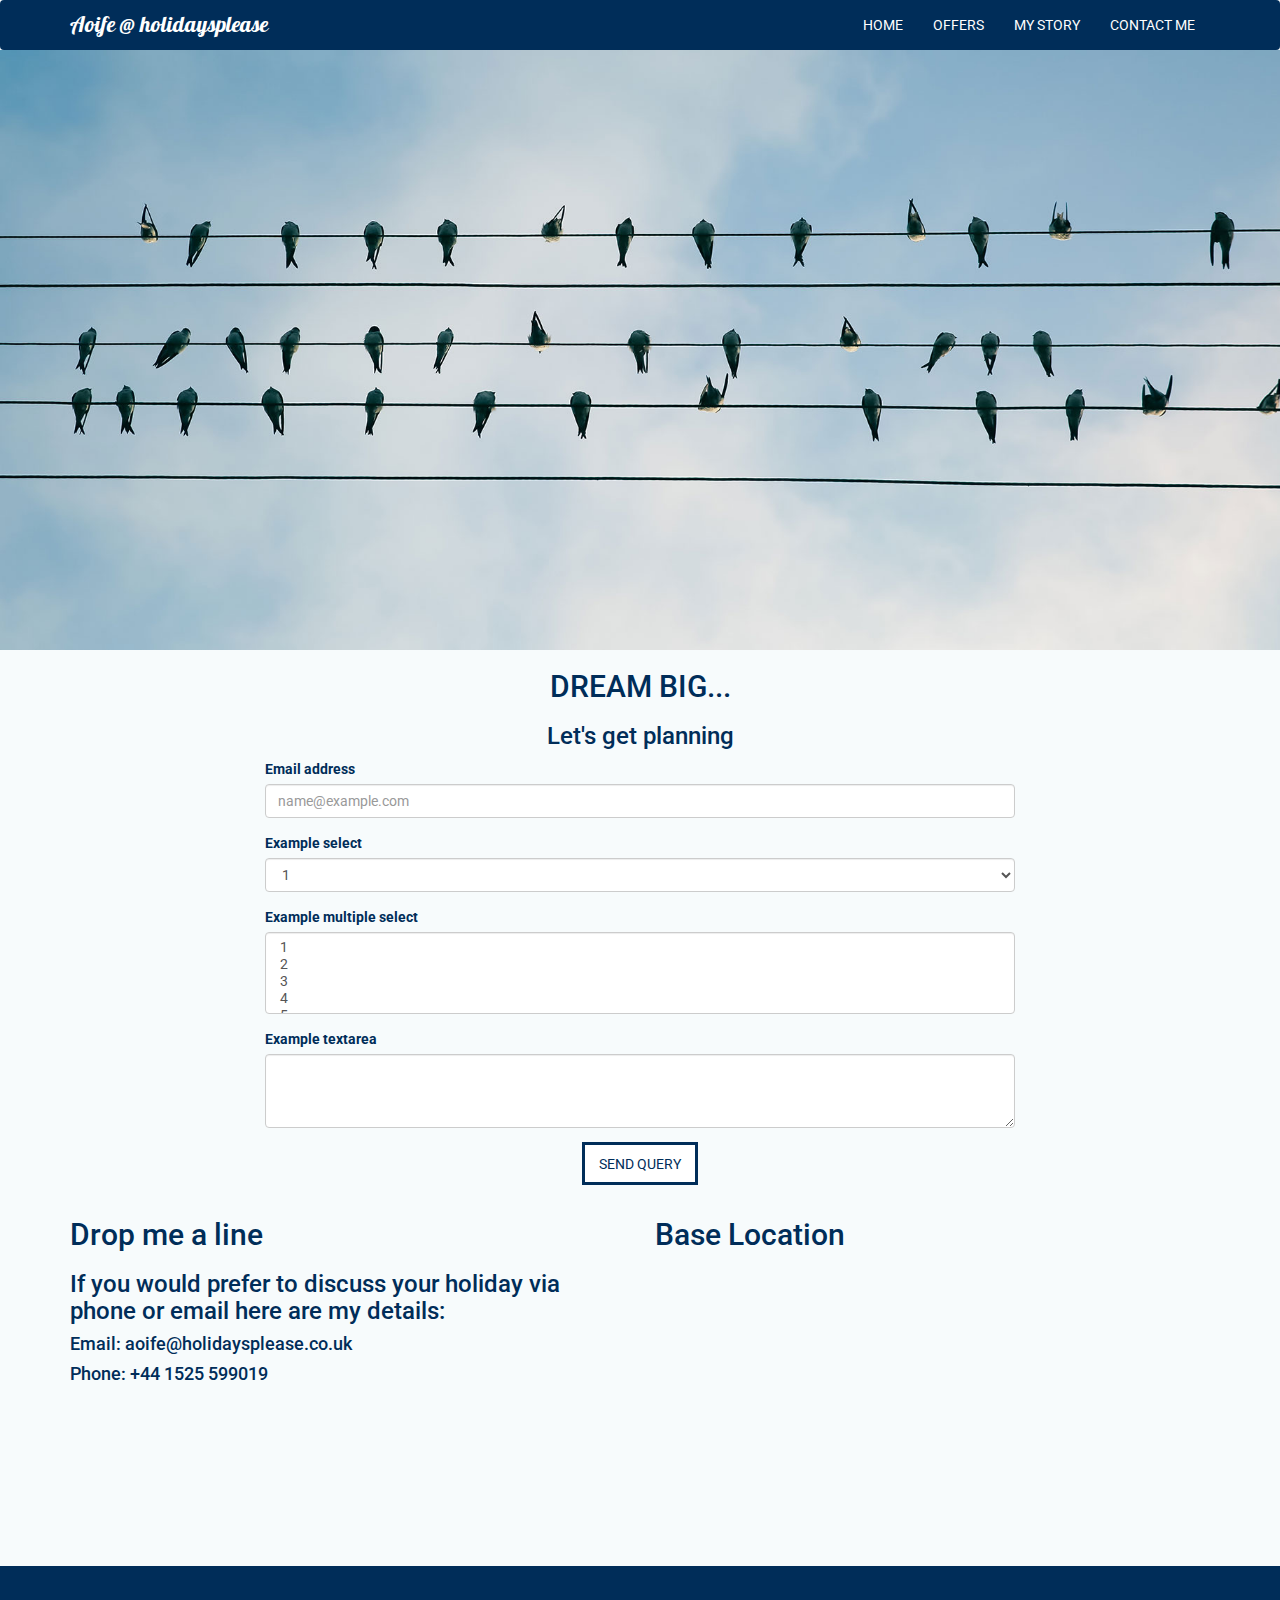
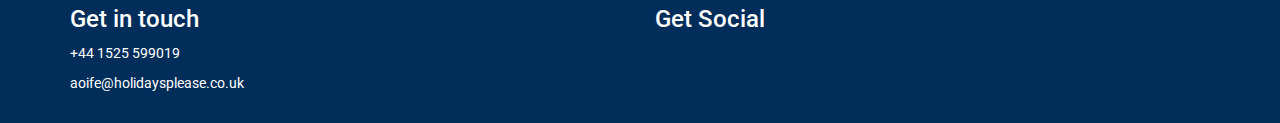
<file: contact.html>
<!DOCTYPE html>
<html lang="en">

<head>
	<meta name="viewport" content="width=device-width, user-scalable=no, initial-scale=1.0, maximum-scale=1.0, minimum-scale=1.0">
	<link href="https://stackpath.bootstrapcdn.com/bootstrap/3.3.7/css/bootstrap.min.css" rel="stylesheet" integrity="sha384-BVYiiSIFeK1dGmJRAkycuHAHRg32OmUcww7on3RYdg4Va+PmSTsz/K68vbdEjh4u" crossorigin="anonymous">
	<link rel="stylesheet" href="https://use.fontawesome.com/releases/v5.0.10/css/all.css" integrity="sha384-+d0P83n9kaQMCwj8F4RJB66tzIwOKmrdb46+porD/OvrJ+37WqIM7UoBtwHO6Nlg" crossorigin="anonymous">
	<link rel="stylesheet" href="css/style.css">
	<meta charset="UTF-8">
	<title>Greenscape</title>
</head>

<body>
	<nav class="navbar navbar-default secondary">
		<div class="container">
			<div class="navbar-header">
				<a href="/" class="navbar-brand"><span id = "logo">Aoife @ holidaysplease</span> </a>
				<button type="button" class="navbar-toggle collapsed" data-toggle="collapse" data-target="#navbar">
		 <span class="sr-only">Toggle navigation</span>
                    <span class="icon-bar"></span>
                    <span class="icon-bar"></span>
                    <span class="icon-bar"></span>
                </button>
			</div>
			<div class="navbar-collapse collapse" id="navbar">

				<ul class="nav navbar-nav navbar-right">
					<li><a href="index.html">HOME</a></li>
					<li><a href="offers.html">OFFERS</a></li>
					<li><a href="mystory.html">MY STORY</a></li>
					<li><a href="contact.html">CONTACT ME</a></li>
				</ul>
			</div>
		</div>
	</nav>



	<div class="hidden-md hidden-lg">
		<img class="img-responsive" src="images/contact.jpg" alt "contact">
	</div>
	<div class="visible-md visible-lg head-image" id="contact">
	</div>
	<div class="container header">
		<div class="row">
			<div class="col-xs-12">
				<h2>DREAM BIG...</h2>
				<h3>Let's get planning</h3>
			</div>
		</div>
	</div>
	<div class="container">
		<div class="row">
			<div class="col-xs-8 col-xs-offset-2">
				<form>
					<div class="form-group">
						<label for="exampleFormControlInput1">Email address</label>
						<input type="email" class="form-control" id="exampleFormControlInput1" placeholder="name@example.com">
					</div>
					<div class="form-group">
						<label for="exampleFormControlSelect1">Example select</label>
						<select class="form-control" id="exampleFormControlSelect1">
      <option>1</option>
      <option>2</option>
      <option>3</option>
      <option>4</option>
      <option>5</option>
    </select>
					</div>
					<div class="form-group">
						<label for="exampleFormControlSelect2">Example multiple select</label>
						<select multiple class="form-control" id="exampleFormControlSelect2">
      <option>1</option>
      <option>2</option>
      <option>3</option>
      <option>4</option>
      <option>5</option>
    </select>
					</div>
					<div class="form-group">
						<label for="exampleFormControlTextarea1">Example textarea</label>
						<textarea class="form-control" id="exampleFormControlTextarea1" rows="3"></textarea>
					</div>
				</form>

			</div>
		</div>
	</div>

	<div class="container">
		<div class="row">
			<div class="col-xs-12 text-center enquire">
				<a href="contact.html" class="booking"> SEND QUERY</a>
			</div>
		</div>
	</div>
	<div class="container">
		<div class="row">
			<div class="col-xs-12 col-sm-6">
				<h2>Drop me a line</h2>
				<h3> If you would prefer to discuss your holiday via phone or email here are my details:</h3>
				<h4><i class="fas fa-envelope"></i> Email: aoife@holidaysplease.co.uk</h4>
				<h4><i class="fas fa-phone"></i> Phone: +44 1525 599019</h4>
			</div>
			<div class="col-xs-12 col-sm-6 map">
				<h2>Base Location</h2>
				<iframe id="map" src="https://www.google.com/maps/embed?pb=!1m16!1m12!1m3!1d2455.785624231488!2d-0.49822638429257105!3d52.010784179720936!2m3!1f0!2f0!3f0!3m2!1i1024!2i768!4f13.1!2m1!1sCanterbury+Road%2C+MK45+1+Flitwick!5e0!3m2!1sen!2sie!4v1525804203025"
				 frameborder="0" style="border:0" allowfullscreen></iframe>
			</div>

		</div>
	</div>
	</div>



	<footer>
		<div class="container">
			<div class="row">
				<div class="col-sm-6">
					<h3>Get in touch</h3>
					<p><i class="fas fa-phone"></i>+44 1525 599019</p>
					<p><i class="fas fa-envelope"></i> aoife@holidaysplease.co.uk</p>
					
				</div>

				<!--<div class="col-sm-4">-->
				<!--	<h3>Affiliations</h3>-->
				<!--	<img src="images/abta_logo.jpg" alt="abta logo">-->
				<!--	<img src="images/holidays_please_logo.jpg">-->
				<!--	<p>Holidays Please sells travel services on behalf of Hays Travel Limited and benefits from Hays Travel's membership of ABTA with membership number 65310 ABTA and ABTA Members help holidaymakers to get the most from their travel and assist them when-->
				<!--		things do not go according to plan. We are obliged to maintain a high standard of service to you by ABTA's Code of Conduct.</p>-->
				<!--</div>-->

				<div class="col-sm-6">
					<h3>Get Social</h3>
					<ul class="unstyled">
						<li><a href="#"><i class="fab fa-facebook-square fa-3x"></i></a></li>
						<li><a href="#"><i class="fab fa-linkedin fa-3x"></i></a></li>
						<li><a href="#"><i class="fab fa-instagram fa-3x"></i></a></li>
						<li><a href="#"><i class="fab fa-twitter fa-3x"></i></a></li>
					</ul>
				</div>
			</div>
		</div>

	</footer>


	<script src="https://code.jquery.com/jquery-3.3.1.min.js" integrity="sha256-FgpCb/KJQlLNfOu91ta32o/NMZxltwRo8QtmkMRdAu8=" crossorigin="anonymous"></script>
	<script src="https://stackpath.bootstrapcdn.com/bootstrap/3.3.7/js/bootstrap.min.js" integrity="sha384-Tc5IQib027qvyjSMfHjOMaLkfuWVxZxUPnCJA7l2mCWNIpG9mGCD8wGNIcPD7Txa" crossorigin="anonymous"></script>
</body>

</html>
</file>
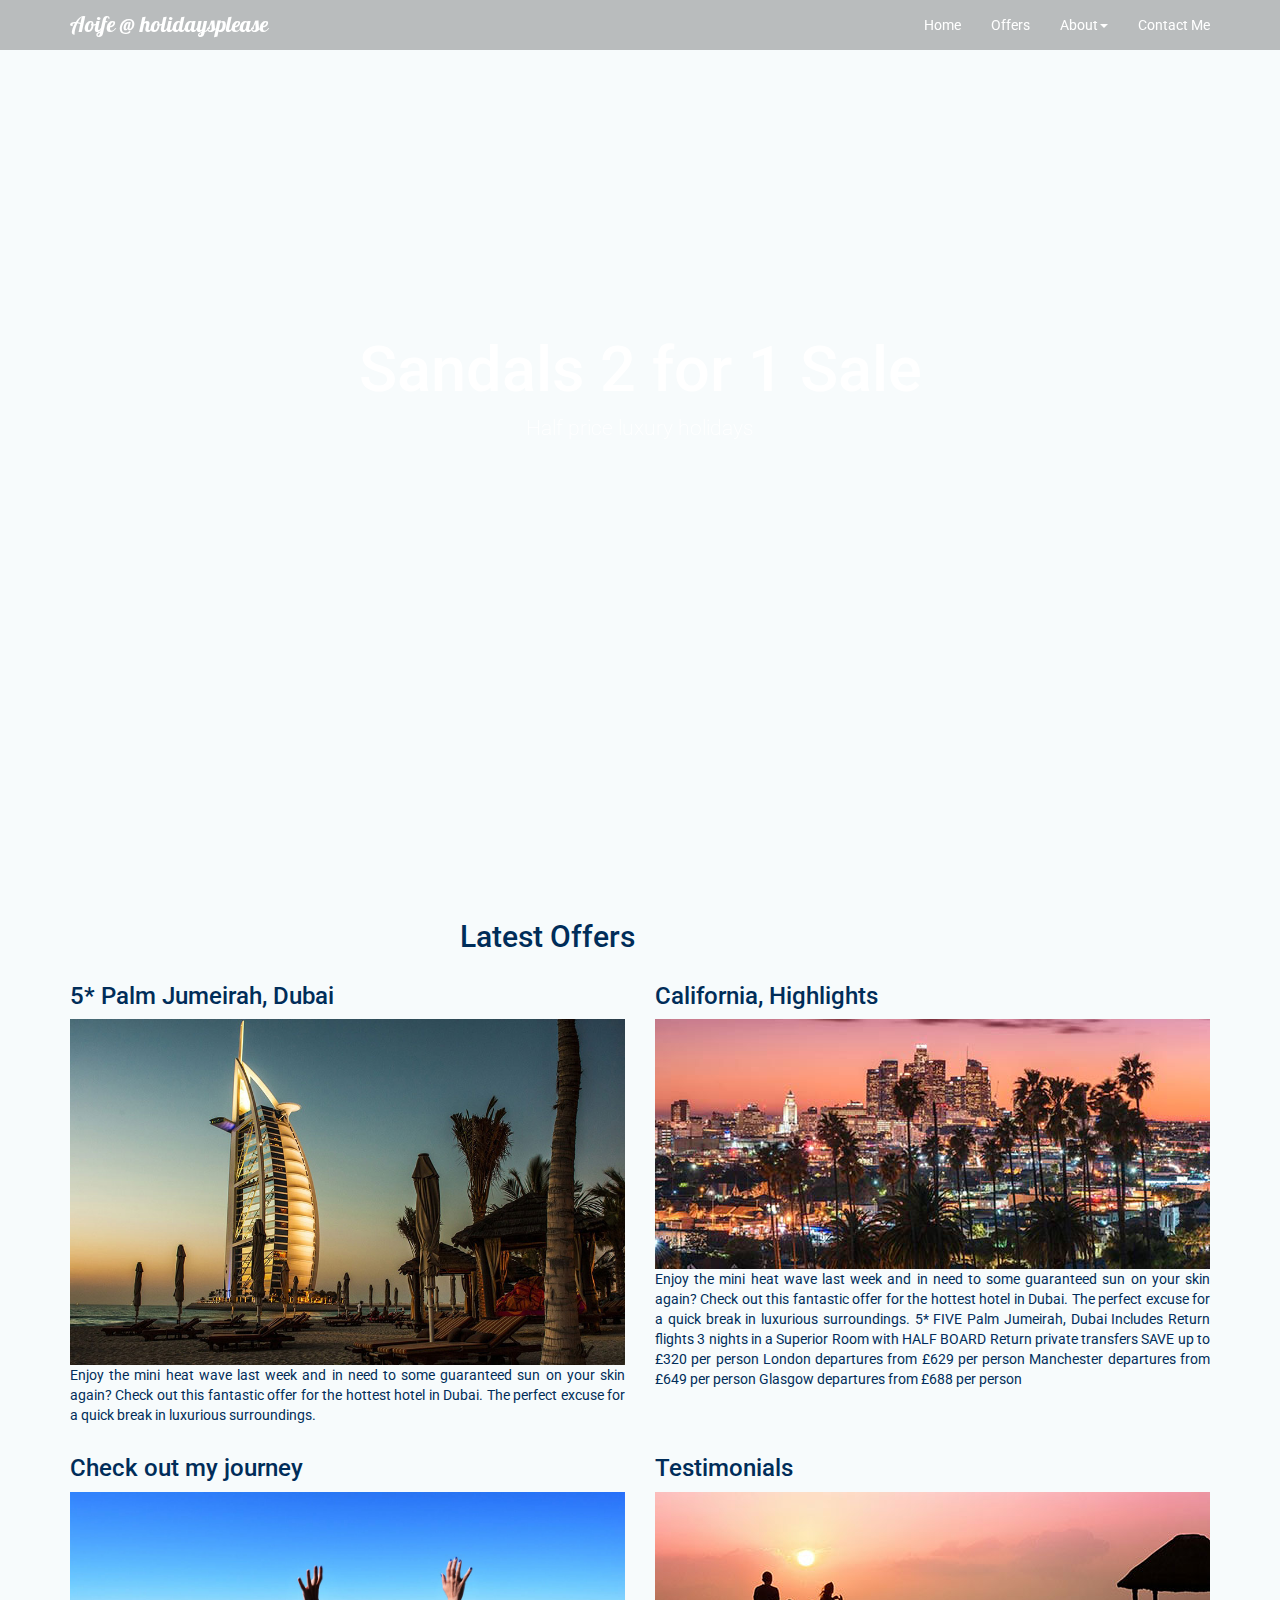
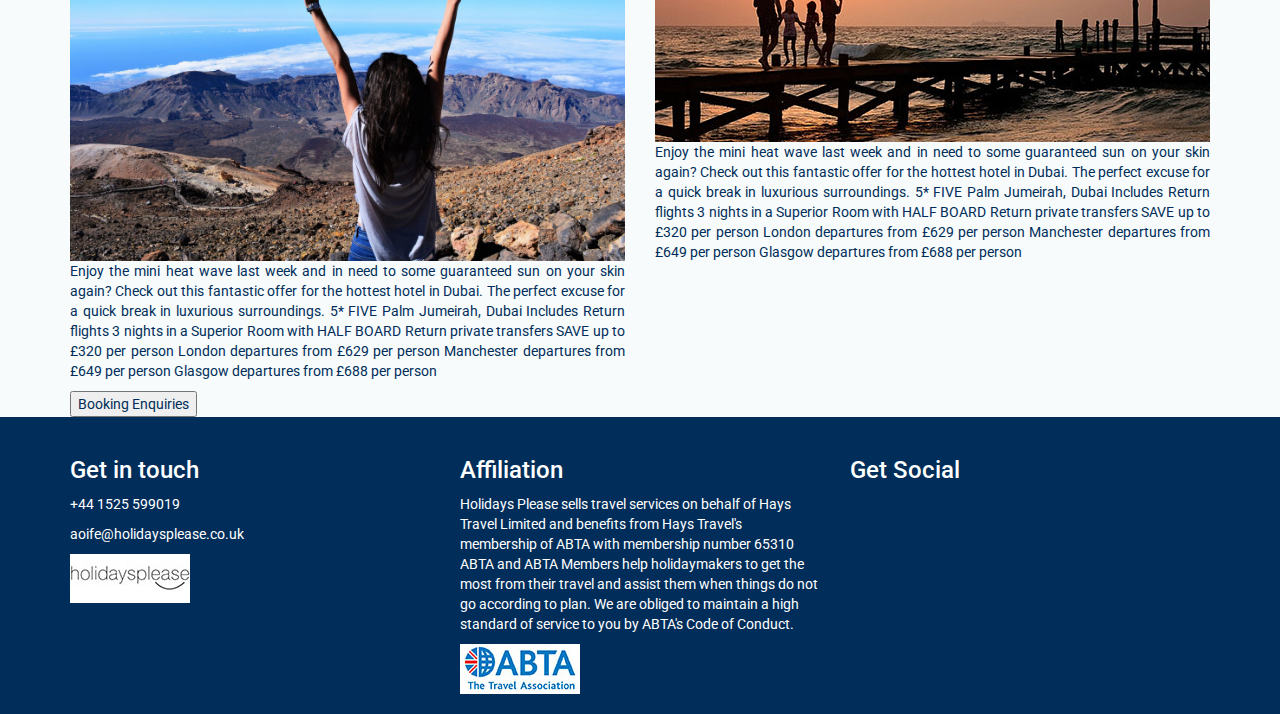
<file: index2.html>
<!DOCTYPE html>
<html lang="en">

<head>
	<meta name="viewport" content="width=device-width, user-scalable=no, initial-scale=1.0, maximum-scale=1.0, minimum-scale=1.0">
	<link href="https://stackpath.bootstrapcdn.com/bootstrap/3.3.7/css/bootstrap.min.css" rel="stylesheet" integrity="sha384-BVYiiSIFeK1dGmJRAkycuHAHRg32OmUcww7on3RYdg4Va+PmSTsz/K68vbdEjh4u" crossorigin="anonymous">
	<link rel="stylesheet" href="https://use.fontawesome.com/releases/v5.0.10/css/all.css" integrity="sha384-+d0P83n9kaQMCwj8F4RJB66tzIwOKmrdb46+porD/OvrJ+37WqIM7UoBtwHO6Nlg" crossorigin="anonymous">
	<link rel="stylesheet" href="css/style.css">
	<meta charset="UTF-8">
	<title>Greenscape</title>
</head>

<body>
	<nav class="navbar navbar-default navbar-static-top">
		<div class="container top">

			<a href="index.html" class="navbar-brand"><span id = "logo">Aoife  @ holidaysplease</span> </a>
			<button class="navbar-toggle" data-toggle="collapse" data-target=".navHeaderCollapse">
               <span class = "icon-bar"></span>
               <span class = "icon-bar"></span>
               <span class = "icon-bar"></span>
           </button>
			<div class="collapse navbar-collapse navHeaderCollapse">

				<ul class="nav navbar-nav navbar-right">
					<li><a href="index.html">Home</a></li>
					<li><a href="offers.html">Offers</a></li>
					<li class="dropdown">
						<a href="#" class="dropdown-toggle" data-toggle="dropdown">About<b class = "caret"></b></a>
						<ul class="dropdown-menu">
							<li><a href="mystory.html">My Story</a></li>
							<li><a href="testimonials.html">Testimonials</a></li>
						</ul>
						<li><a href="contact.html">Contact Me</a></li>

					</li>

				</ul>
			</div>
		</div>
	</nav>

	<div class=" callout jumbotron jumbotron-fluid" id="first">
		<div class="container">
			<h1 class="display-3">Sandals 2 for 1 Sale</h1>
			<p class="lead">Half price luxury holidays</p>
		</div>
	</div>
<div class="container">
	<div class="row">
		<div class="col-xs-4 col-xs-offset-4">
			<h2>Latest Offers</h2>
		</div>
	</div>
</div>
	<div class="container">
		<div class="row">
			<div class="col-xs-12 col-sm-6">
				<div class="two_across">
					<h3>5* Palm Jumeirah, Dubai</h3>
					<div class="slide">
					<img class="img-responsive imageslide" src="images/dubai.jpg">
					<div class="overlay">
						<div class="text"><p class = "text-justify">Enjoy the mini heat wave last week and in need to some guaranteed sun on your skin again? Check out this fantastic offer for the hottest hotel in Dubai. The perfect excuse for a quick break in luxurious surroundings.</div>
					</div>
				</div>
					
				</div>
			</div>


			<div class="col-xs-12 col-sm-6">
				<div class="two_across">
					<h3>California, Highlights</h3>
					<img class="img-responsive" src="images/la.jpg">
					<p class = "text-justify">Enjoy the mini heat wave last week and in need to some guaranteed sun on your skin again? Check out this fantastic offer for the hottest hotel in Dubai. The perfect excuse for a quick break in luxurious surroundings. 5* FIVE Palm Jumeirah, Dubai
						Includes Return flights 3 nights in a Superior Room with HALF BOARD Return private transfers SAVE up to £320 per person London departures from £629 per person Manchester departures from £649 per person Glasgow departures from £688 per person</p>
				</div>


			</div>
		</div>

	</div>
	</div>

	<div class="container">
		<div class="row">
			<div class="col-xs-12 col-sm-6">
				<div class ="two_across">
				<h3>Check out my journey</h3>
				<img class="img-responsive" src ="images/journey.jpg" alt ="my journey">
					<p class = "text-justify">Enjoy the mini heat wave last week and in need to some guaranteed sun on your skin again? Check out this fantastic offer for the hottest hotel in Dubai. The perfect excuse for a quick break in luxurious surroundings. 5* FIVE Palm Jumeirah, Dubai
						Includes Return flights 3 nights in a Superior Room with HALF BOARD Return private transfers SAVE up to £320 per person London departures from £629 per person Manchester departures from £649 per person Glasgow departures from £688 per person</p>
				</div>
				</div>
			
			<div class="col-xs-12 col-sm-6">
				<div class="two_across">
				<h3>Testimonials</h3>
				<img class="img-responsive" src ="images/testimonial_home.jpg" alt ="my journey">
					<p class = "text-justify">Enjoy the mini heat wave last week and in need to some guaranteed sun on your skin again? Check out this fantastic offer for the hottest hotel in Dubai. The perfect excuse for a quick break in luxurious surroundings. 5* FIVE Palm Jumeirah, Dubai
						Includes Return flights 3 nights in a Superior Room with HALF BOARD Return private transfers SAVE up to £320 per person London departures from £629 per person Manchester departures from £649 per person Glasgow departures from £688 per person</p>
				</div>
				</div>
			</div>
</div>
		</div>
	</div>

	<div class="container">
		<div class="row">
			<div class="col-xs-4 offset-3">
				<button> Booking Enquiries</button>
			</div>
		</div>
	</div>

	<footer>
		<div class="container">
			<div class="row">

				<div class="col-sm-4">
					<h3>Get in touch</h3>
					<p>+44 1525 599019</p>
					<p>aoife@holidaysplease.co.uk</p>
					<img src="images/holidays_please_logo.jpg">
				</div>

				<div class="col-sm-4">
					<h3>Affiliation</h3>
					<p>Holidays Please sells travel services on behalf of Hays Travel Limited and benefits from Hays Travel's membership of ABTA with membership number 65310 ABTA and ABTA Members help holidaymakers to get the most from their travel and assist them when
						things do not go according to plan. We are obliged to maintain a high standard of service to you by ABTA's Code of Conduct.</p>
					<img src="images/abta_logo.jpg" alt="abta logo">
				</div>

				<div class="col-sm-4">
					<h3>Get Social</h3>
					<ul class="unstyled">
						<li><a href="#"><i class="fab fa-facebook-square fa-3x"></i></a></li>
						<li><a href="#"><i class="fab fa-linkedin fa-3x"></i></a></li>
						<li><a href="#"><i class="fab fa-instagram fa-3x"></i></a></li>
					</ul>
				</div>
			</div>

		</div>

	</footer>


	<script src="https://code.jquery.com/jquery-3.3.1.min.js" integrity="sha256-FgpCb/KJQlLNfOu91ta32o/NMZxltwRo8QtmkMRdAu8=" crossorigin="anonymous"></script>
	<script src="https://stackpath.bootstrapcdn.com/bootstrap/3.3.7/js/bootstrap.min.js" integrity="sha384-Tc5IQib027qvyjSMfHjOMaLkfuWVxZxUPnCJA7l2mCWNIpG9mGCD8wGNIcPD7Txa" crossorigin="anonymous"></script>
</body>

</html>
</file>
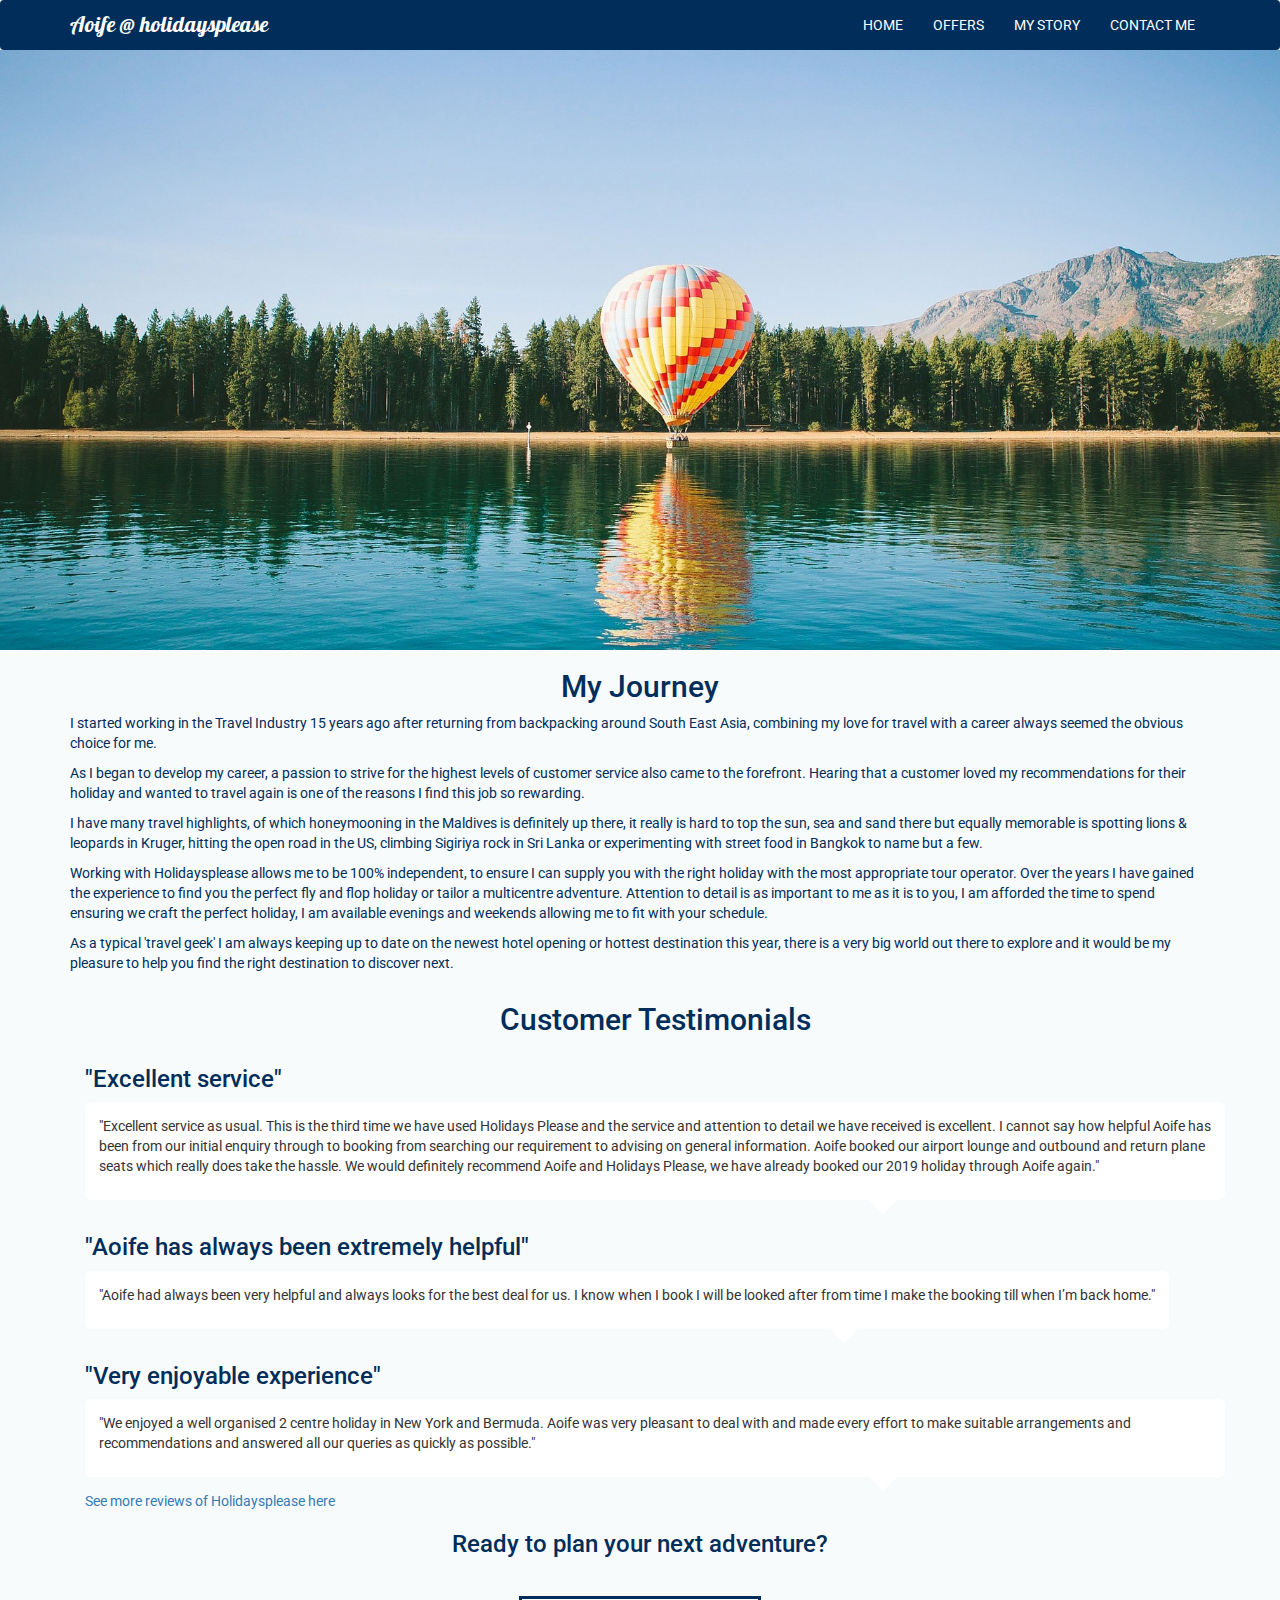
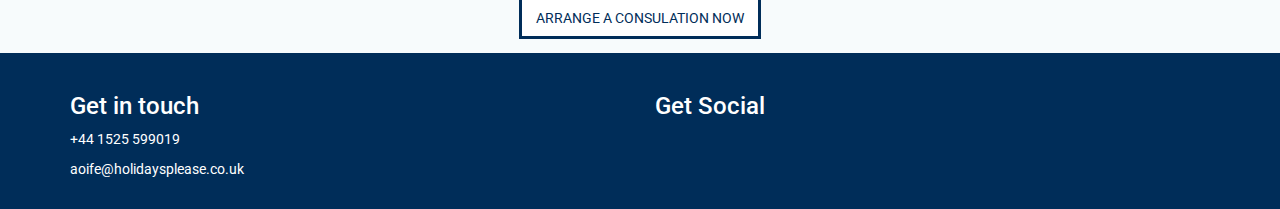
<file: mystory.html>
<!DOCTYPE html>
<html lang="en">

<head>
	<meta name="viewport" content="width=device-width, user-scalable=no, initial-scale=1.0, maximum-scale=1.0, minimum-scale=1.0">
	<link href="https://stackpath.bootstrapcdn.com/bootstrap/3.3.7/css/bootstrap.min.css" rel="stylesheet" integrity="sha384-BVYiiSIFeK1dGmJRAkycuHAHRg32OmUcww7on3RYdg4Va+PmSTsz/K68vbdEjh4u" crossorigin="anonymous">
	<link rel="stylesheet" href="https://use.fontawesome.com/releases/v5.0.10/css/all.css" integrity="sha384-+d0P83n9kaQMCwj8F4RJB66tzIwOKmrdb46+porD/OvrJ+37WqIM7UoBtwHO6Nlg" crossorigin="anonymous">
	<link rel="stylesheet" href="css/style.css">
	<meta charset="UTF-8">
	<title>Greenscape</title>
</head>

<body>
	<nav class="navbar navbar-default secondary">
		<div class="container">
			<div class="navbar-header">
				<a href="/" class="navbar-brand"><span id = "logo">Aoife @ holidaysplease</span> </a>
				<button type="button" class="navbar-toggle collapsed" data-toggle="collapse" data-target="#navbar">
		 <span class="sr-only">Toggle navigation</span>
                    <span class="icon-bar"></span>
                    <span class="icon-bar"></span>
                    <span class="icon-bar"></span>
                </button>
			</div>
			<div class="navbar-collapse collapse" id="navbar">

				<ul class="nav navbar-nav navbar-right">
					<li><a href="index.html">HOME</a></li>
					<li><a href="offers.html">OFFERS</a></li>
					<li><a href="mystory.html">MY STORY</a></li>
					<li><a href="contact.html">CONTACT ME</a></li>
				</ul>
			</div>
		</div>
	</nav>




	<div class="hidden-md hidden-lg">
		<img class="img-responsive" src="images/balloon.jpg" alt "Story">
	</div>
	<div class="visible-md visible-lg head-image" id="story">
	</div>
	
	<div class="container header">
		<div class="row">
			<div class="col-xs-12">
				<h2>My Journey</h2>
			</div>
		</div>
	</div>
	<div class="container">
		<div class="row">
			<div class="col-xs-12">
				<p>
					I started working in the Travel Industry 15 years ago after returning from backpacking around South East Asia, combining my love for travel with a career always seemed the obvious choice for me.
				</p>
				<p>As I began to develop my career, a passion to strive for the highest levels of customer service also came to the forefront. Hearing that a customer loved my recommendations for their holiday and wanted to travel again is one of the reasons I find
					this job so rewarding.</p>
				<p>I have many travel highlights, of which honeymooning in the Maldives is definitely up there, it really is hard to top the sun, sea and sand there but equally memorable is spotting lions & leopards in Kruger, hitting the open road in the US, climbing
					Sigiriya rock in Sri Lanka or experimenting with street food in Bangkok to name but a few.</p>
				<p>
					Working with Holidaysplease allows me to be 100% independent, to ensure I can supply you with the right holiday with the most appropriate tour operator. Over the years I have gained the experience to find you the perfect fly and flop holiday or tailor
					a multicentre adventure. Attention to detail is as important to me as it is to you, I am afforded the time to spend ensuring we craft the perfect holiday, I am available evenings and weekends allowing me to fit with your schedule.
				</p>
				<p>As a typical 'travel geek' I am always keeping up to date on the newest hotel opening or hottest destination this year, there is a very big world out there to explore and it would be my pleasure to help you find the right destination to discover next.
				</p>
<div class="container header">
		<div class="row">
			<div class="col-xs-12">
				<h2 id="customer">Customer Testimonials</h2>
			</div>
		</div>
	</div>
	<div class="container">
		<div class="row">
			<div class="col-xs-12">
				<h3>"Excellent service"</h3>
				<div class="speech-bubble">
					<p>
						"Excellent service as usual. This is the third time we have used Holidays Please and the service and attention to detail we have received is excellent. I cannot say how helpful Aoife has been from our initial enquiry through to booking from searching our
						requirement to advising on general information. Aoife booked our airport lounge and outbound and return plane seats which really does take the hassle. We would definitely recommend Aoife and Holidays Please, we have already booked our 2019 holiday
						through Aoife again."
					</p>
				</div>
				<h3>"Aoife has always been extremely helpful"</h3>
				<div class="speech-bubble">
					<p>
						"Aoife had always been very helpful and always looks for the best deal for us. I know when I book I will be looked after from time I make the booking till when I’m back home."
					</p>
				</div>
				<h3>"Very enjoyable experience"</h3>
				<div class="speech-bubble">
					<p>
						"We enjoyed a well organised 2 centre holiday in New York and Bermuda. Aoife was very pleasant to deal with and made every effort to make suitable arrangements and recommendations and answered all our queries as quickly as possible."
					</p>
				</div>
				<a href="contact.html">See more reviews of Holidaysplease here</a>
			</div>

		</div>


	</div>
	</div>



				<div class="container content-section">
					<div class="row">
						<div class="col-xs-12 text-center">
							<h3>Ready to plan your next adventure?</h3>
						</div>
					</div>
				</div>
				<div class="container">
					<div class="row">
						<div class="col-xs-12 text-center enquire">
							<a href="contact.html" class="booking">Arrange a consulation now</a>
						</div>
					</div>
				</div>

			</div>

		</div>


	</div>
	</div>



	<footer>
		<div class="container">
			<div class="row">
				<div class="col-sm-6">
					<h3>Get in touch</h3>
					<p><i class="fas fa-phone"></i>+44 1525 599019</p>
					<p><i class="fas fa-envelope"></i> aoife@holidaysplease.co.uk</p>
					
				</div>

				<!--<div class="col-sm-4">-->
				<!--	<h3>Affiliations</h3>-->
				<!--	<img src="images/abta_logo.jpg" alt="abta logo">-->
				<!--	<img src="images/holidays_please_logo.jpg">-->
				<!--	<p>Holidays Please sells travel services on behalf of Hays Travel Limited and benefits from Hays Travel's membership of ABTA with membership number 65310 ABTA and ABTA Members help holidaymakers to get the most from their travel and assist them when-->
				<!--		things do not go according to plan. We are obliged to maintain a high standard of service to you by ABTA's Code of Conduct.</p>-->
				<!--</div>-->

				<div class="col-sm-6">
					<h3>Get Social</h3>
					<ul class="unstyled">
						<li><a href="#"><i class="fab fa-facebook-square fa-3x"></i></a></li>
						<li><a href="#"><i class="fab fa-linkedin fa-3x"></i></a></li>
						<li><a href="#"><i class="fab fa-instagram fa-3x"></i></a></li>
						<li><a href="#"><i class="fab fa-twitter fa-3x"></i></a></li>
					</ul>
				</div>
			</div>
		</div>

	</footer>



	<script src="https://code.jquery.com/jquery-3.3.1.min.js" integrity="sha256-FgpCb/KJQlLNfOu91ta32o/NMZxltwRo8QtmkMRdAu8=" crossorigin="anonymous"></script>
	<script src="https://stackpath.bootstrapcdn.com/bootstrap/3.3.7/js/bootstrap.min.js" integrity="sha384-Tc5IQib027qvyjSMfHjOMaLkfuWVxZxUPnCJA7l2mCWNIpG9mGCD8wGNIcPD7Txa" crossorigin="anonymous"></script>
</body>

</html>
</file>
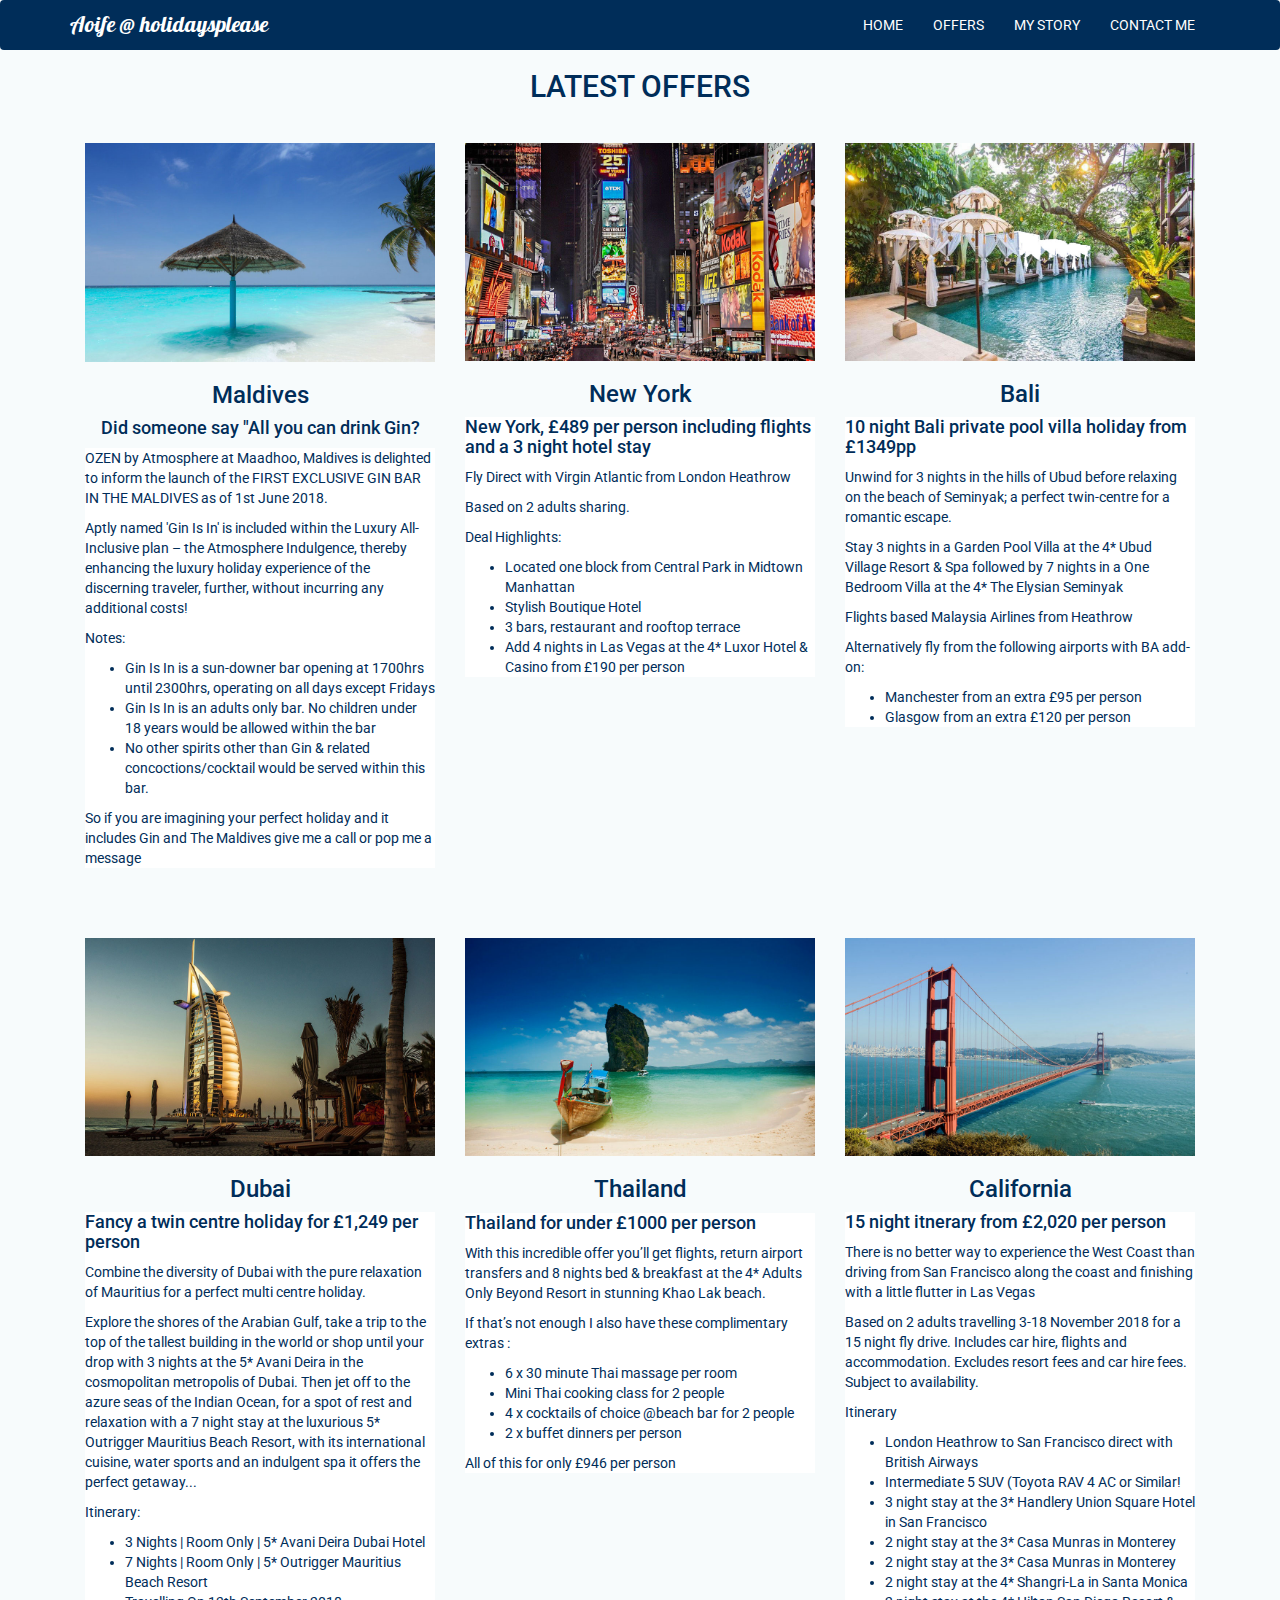
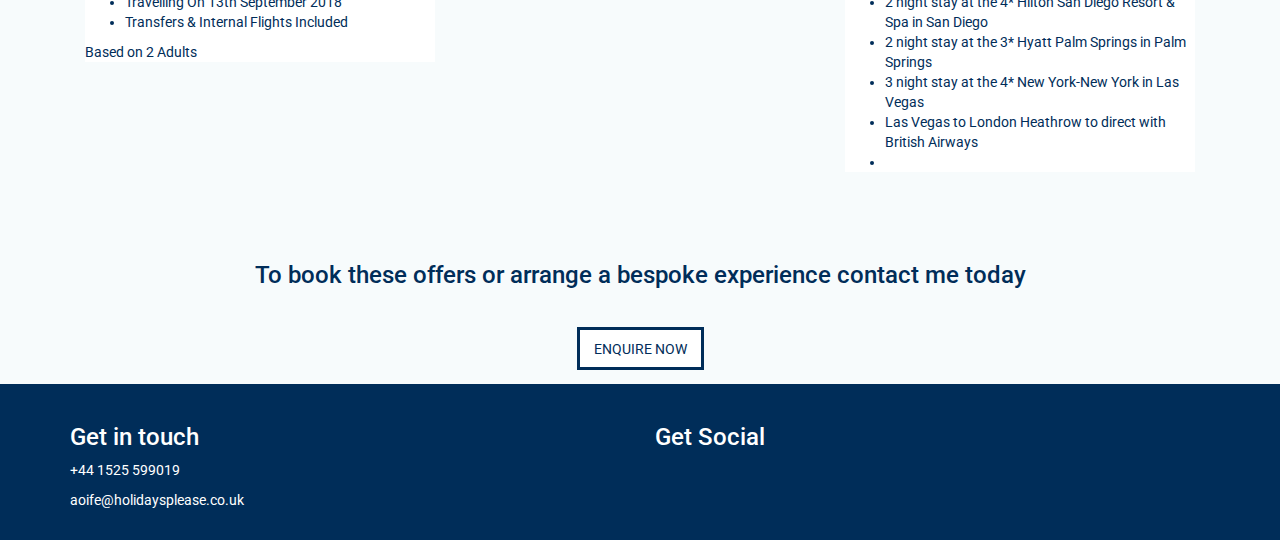
<file: offers.html>
<!DOCTYPE html>
<html lang="en">

<head>
	<meta name="viewport" content="width=device-width, user-scalable=no, initial-scale=1.0, maximum-scale=1.0, minimum-scale=1.0">
	<link href="https://stackpath.bootstrapcdn.com/bootstrap/3.3.7/css/bootstrap.min.css" rel="stylesheet" integrity="sha384-BVYiiSIFeK1dGmJRAkycuHAHRg32OmUcww7on3RYdg4Va+PmSTsz/K68vbdEjh4u" crossorigin="anonymous">
	<link rel="stylesheet" href="https://use.fontawesome.com/releases/v5.0.10/css/all.css" integrity="sha384-+d0P83n9kaQMCwj8F4RJB66tzIwOKmrdb46+porD/OvrJ+37WqIM7UoBtwHO6Nlg" crossorigin="anonymous">
	<link rel="stylesheet" href="css/style.css">
	<meta charset="UTF-8">
	<title>Greenscape</title>
</head>

<body>
	<nav class="navbar navbar-default secondary">
		<div class="container">
			<div class="navbar-header">
				<a href="/" class="navbar-brand"><span id = "logo">Aoife @ holidaysplease</span> </a>
				<button type="button" class="navbar-toggle collapsed" data-toggle="collapse" data-target="#navbar">
		 <span class="sr-only">Toggle navigation</span>
                    <span class="icon-bar"></span>
                    <span class="icon-bar"></span>
                    <span class="icon-bar"></span>
                </button>
			</div>
			<div class="navbar-collapse collapse" id="navbar">

				<ul class="nav navbar-nav navbar-right">
					<li><a href="index.html">HOME</a></li>
					<li><a href="offers.html">OFFERS</a></li>
					<li><a href="mystory.html">MY STORY</a></li>
					<li><a href="contact.html">CONTACT ME</a></li>
				</ul>
			</div>
		</div>
	</nav>
	<div class="container header">
		<div class="row">
			<div class="col-xs-12">
				<h2>LATEST OFFERS</h2>
			</div>
		</div>
	</div>
	<div class="container content-section">
		<div class="row">
			<div class="col-md-4 offer">
				<img class="img-responsive destination" src="images/maldives.jpg" alt "Maldives">
				<h3>Maldives</h3>
				<h4>Did someone say "All you can drink Gin?</h4>
				<div class="offer-desc">
					<p>OZEN by Atmosphere at Maadhoo, Maldives is delighted to inform the launch of the FIRST EXCLUSIVE GIN BAR IN THE MALDIVES as of 1st June 2018.</p>
					<p>Aptly named 'Gin Is In' is included within the Luxury All-Inclusive plan – the Atmosphere Indulgence, thereby enhancing the luxury holiday experience of the discerning traveler, further, without incurring any additional costs!</p>
					<p>Notes:</p>
					<ul>
						<li>Gin Is In is a sun-downer bar opening at 1700hrs until 2300hrs, operating on all days except Fridays</li>
						<li>Gin Is In is an adults only bar. No children under 18 years would be allowed within the bar</li>
						<li>No other spirits other than Gin & related concoctions/cocktail would be served within this bar.</li>
					</ul>
					<p>So if you are imagining your perfect holiday and it includes Gin and The Maldives give me a call or pop me a message</p>
			</div>
			</div>
			<div class="col-md-4 offer">
				<img class="img-responsive destination" src="images/NYC.jpg" alt "New York">
				<h3>New York</h3>
				<div class="offer-desc">
					<h4>New York, £489 per person including flights and a 3 night hotel stay</h4>
					<p>Fly Direct with Virgin Atlantic from London Heathrow</p>
					<p>Based on 2 adults sharing.</p>
					<p>Deal Highlights:</p>
					<ul>
						<li>Located one block from Central Park in Midtown Manhattan</li>
						<li>Stylish Boutique Hotel</li>
						<li>3 bars, restaurant and rooftop terrace</li>
						<li>Add 4 nights in Las Vegas at the 4* Luxor Hotel & Casino from £190 per person</li>
					</ul>
			</div>
			</div>
			<div class="col-md-4 offer">
				<img class="img-responsive destination" src="images/bali.jpg" alt "Bali">
				<h3>Bali</h3>
				<div class="offer-desc">
					<h4>10 night Bali private pool villa holiday from £1349pp</h4>
					<p>Unwind for 3 nights in the hills of Ubud before relaxing on the beach of Seminyak; a perfect twin-centre for a romantic escape.</p>
					<p>Stay 3 nights in a Garden Pool Villa at the 4* Ubud Village Resort & Spa followed by 7 nights in a One Bedroom Villa at the 4* The Elysian Seminyak</p>

					<p>Flights based Malaysia Airlines from Heathrow</p>
					<p>Alternatively fly from the following airports with BA add-on:</p>
					<ul>
						<li>Manchester from an extra £95 per person</li>
						<li>Glasgow from an extra £120 per person</li>
					</ul>
				</div>
			</div>
		</div>
	</div>
	<div class="container content-section">
		<div class="row">
			<div class="col-md-4 offer">
				<img class="img-responsive destination" src="images/dubai.jpg" alt "Dubai">
				<h3>Dubai</h3>
				<div class="offer-desc">
					<h4>Fancy a twin centre holiday for £1,249 per person</h4>
					<p>Combine the diversity of Dubai with the pure relaxation of Mauritius for a perfect multi centre holiday.</p>
					<p>Explore the shores of the Arabian Gulf, take a trip to the top of the tallest building in the world or shop until your drop with 3 nights at the 5* Avani Deira in the cosmopolitan metropolis of Dubai. Then jet off to the azure seas of the Indian Ocean, for a spot of rest and relaxation with a 7 night stay at the luxurious 5* Outrigger Mauritius Beach Resort, with its international cuisine, water sports and an indulgent spa it offers the perfect getaway...</p>
					<p>Itinerary:</p>
					<ul>
						<li>3 Nights | Room Only | 5* Avani Deira Dubai Hotel</li>
						<li>7 Nights | Room Only | 5* Outrigger Mauritius Beach Resort</li>
						<li>Travelling On 13th September 2018</li>
						<li>Transfers & Internal Flights Included</li>
					</ul>
					<p>Based on 2 Adults</p>
				</div>
			</div>

			<div class="col-md-4 offer">
				<img class="img-responsive destination" src="images/thailand.jpg" alt "Thailand">
				<h3>Thailand</h3>
				<div class="offer-desc">
					<h4>Thailand for under £1000 per person</h4>
					<p>With this incredible offer you’ll get flights, return airport transfers and 8 nights bed & breakfast at the 4* Adults Only Beyond Resort in stunning Khao Lak beach.</p>
					<p>If that’s not enough I also have these complimentary extras :</p>
					<ul>
						<li>6 x 30 minute Thai massage per room</li>
						<li>Mini Thai cooking class for 2 people</li>
						<li>4 x cocktails of choice @beach bar for 2 people</li>
						<li>2 x buffet dinners per person</li>
					</ul>
					<p>All of this for only £946 per person</p>
				</div>
			</div>
			<div class="col-md-4 offer">
				<img class="img-responsive destination" src="images/california.jpg" alt "California">
				<h3>California</h3>
				<div class="offer-desc">
					<h4>15 night itnerary from £2,020 per person</h4>
					<p>There is no better way to experience the West Coast than driving from San Francisco along the coast and finishing with a little flutter in Las Vegas</p>
					<p>Based on 2 adults travelling 3-18 November 2018 for a 15 night fly drive. Includes car hire, flights and accommodation. Excludes resort fees and car hire fees. Subject to availability.</p>
					<p>Itinerary</p>
					<ul>
						<li>London Heathrow to San Francisco direct with British Airways</li>
						<li>Intermediate 5 SUV (Toyota RAV 4 AC or Similar!</li>
						<li>3 night stay at the 3* Handlery Union Square Hotel in San Francisco </li>
						<li>2 night stay at the 3* Casa Munras in Monterey</li>
						<li>2 night stay at the 3* Casa Munras in Monterey</li>
						<li>2 night stay at the 4* Shangri-La in Santa Monica</li>
						<li>2 night stay at the 4* Hilton San Diego Resort & Spa in San Diego </li>
						<li>2 night stay at the 3* Hyatt Palm Springs in Palm Springs</li>
						<li>3 night stay at the 4* New York-New York in Las Vegas</li>
						<li>Las Vegas to London Heathrow to direct with British Airways</li>
						<li></li>
					</ul>
			</div>
			</div>
		</div>
	</div>
	<div class="container content-section">
		<div class="row">
			<div class="col-xs-12 text-center">
				<h3>To book these offers or arrange a bespoke experience contact me today</h3>
			</div>
		</div>
	</div>
<div class="container">
		<div class="row">
			<div class="col-xs-12 text-center enquire">
				<a href="contact.html" class="booking"> Enquire Now</a>
			</div>
		</div>
	</div>

	<footer>
		<div class="container">
			<div class="row">
				<div class="col-sm-6">
					<h3>Get in touch</h3>
					<p><i class="fas fa-phone"></i>+44 1525 599019</p>
					<p><i class="fas fa-envelope"></i> aoife@holidaysplease.co.uk</p>
					
				</div>

				<!--<div class="col-sm-4">-->
				<!--	<h3>Affiliations</h3>-->
				<!--	<img src="images/abta_logo.jpg" alt="abta logo">-->
				<!--	<img src="images/holidays_please_logo.jpg">-->
				<!--	<p>Holidays Please sells travel services on behalf of Hays Travel Limited and benefits from Hays Travel's membership of ABTA with membership number 65310 ABTA and ABTA Members help holidaymakers to get the most from their travel and assist them when-->
				<!--		things do not go according to plan. We are obliged to maintain a high standard of service to you by ABTA's Code of Conduct.</p>-->
				<!--</div>-->

				<div class="col-sm-6">
					<h3>Get Social</h3>
					<ul class="unstyled">
						<li><a href="#"><i class="fab fa-facebook-square fa-3x"></i></a></li>
						<li><a href="#"><i class="fab fa-linkedin fa-3x"></i></a></li>
						<li><a href="#"><i class="fab fa-instagram fa-3x"></i></a></li>
						<li><a href="#"><i class="fab fa-twitter fa-3x"></i></a></li>
					</ul>
				</div>
			</div>
		</div>

	</footer>



	<script src="https://code.jquery.com/jquery-3.3.1.min.js" integrity="sha256-FgpCb/KJQlLNfOu91ta32o/NMZxltwRo8QtmkMRdAu8=" crossorigin="anonymous"></script>
	<script src="https://stackpath.bootstrapcdn.com/bootstrap/3.3.7/js/bootstrap.min.js" integrity="sha384-Tc5IQib027qvyjSMfHjOMaLkfuWVxZxUPnCJA7l2mCWNIpG9mGCD8wGNIcPD7Txa" crossorigin="anonymous"></script>
</body>

</html>
</file>
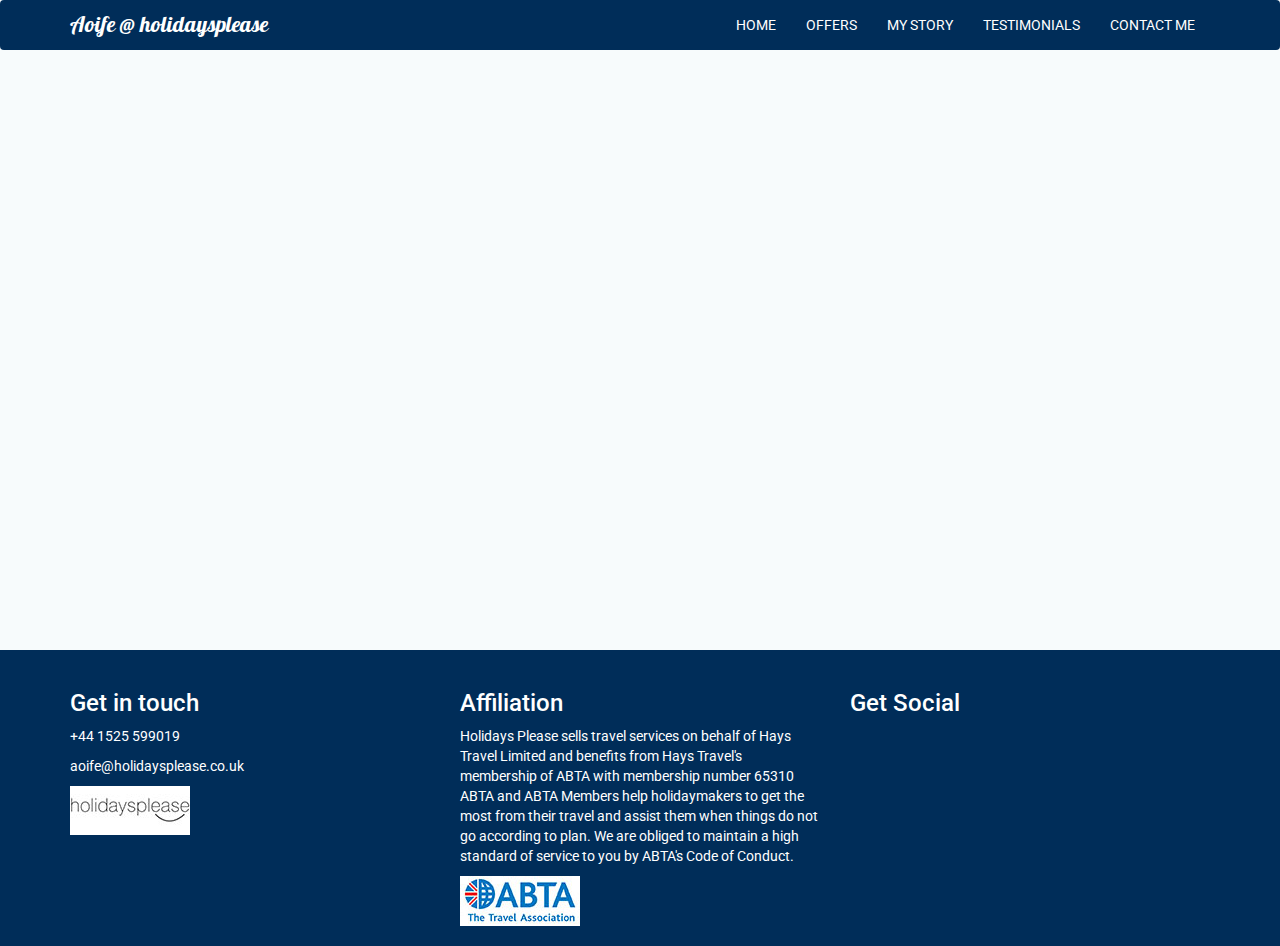
<file: testimonials.html>
<!DOCTYPE html>
<html lang="en">

<head>
	<meta name="viewport" content="width=device-width, user-scalable=no, initial-scale=1.0, maximum-scale=1.0, minimum-scale=1.0">
	<link href="https://stackpath.bootstrapcdn.com/bootstrap/3.3.7/css/bootstrap.min.css" rel="stylesheet" integrity="sha384-BVYiiSIFeK1dGmJRAkycuHAHRg32OmUcww7on3RYdg4Va+PmSTsz/K68vbdEjh4u" crossorigin="anonymous">
	<link rel="stylesheet" href="https://use.fontawesome.com/releases/v5.0.10/css/all.css" integrity="sha384-+d0P83n9kaQMCwj8F4RJB66tzIwOKmrdb46+porD/OvrJ+37WqIM7UoBtwHO6Nlg" crossorigin="anonymous">
	<link rel="stylesheet" href="css/style.css">
	<meta charset="UTF-8">
	<title>Greenscape</title>
</head>

<body>
	<nav class="navbar navbar-default secondary">
		<div class="container">
			<div class="navbar-header">
				<a href="/" class="navbar-brand"><span id = "logo">Aoife @ holidaysplease</span> </a>
				<button type="button" class="navbar-toggle collapsed" data-toggle="collapse" data-target="#navbar">
		 <span class="sr-only">Toggle navigation</span>
                    <span class="icon-bar"></span>
                    <span class="icon-bar"></span>
                    <span class="icon-bar"></span>
                </button>
			</div>
			<div class="navbar-collapse collapse" id="navbar">

				<ul class="nav navbar-nav navbar-right">
					<li><a href="index.html">HOME</a></li>
					<li><a href="offers.html">OFFERS</a></li>
					<li><a href="mystory.html">MY STORY</a></li>
					<li><a href="testimonials.html">TESTIMONIALS</a></li>
					<li><a href="contact.html">CONTACT ME</a></li>
				</ul>
			</div>
		</div>
	</nav>


	<div class="hidden-md hidden-lg">
		<img class="img-responsive" src="images/testimonial.jpg" alt "Story">
	</div>
	<div class="visible-md visible-lg head-image" id="testimonial">
	</div>



	<footer>
		<div class="container">
			<div class="row">
				<div class="col-sm-4">
					<h3>Get in touch</h3>
					<p>+44 1525 599019</p>
					<p>aoife@holidaysplease.co.uk</p>
					<img src="images/holidays_please_logo.jpg">
				</div>

				<div class="col-sm-4">
					<h3>Affiliation</h3>
					<p>Holidays Please sells travel services on behalf of Hays Travel Limited and benefits from Hays Travel's membership of ABTA with membership number 65310 ABTA and ABTA Members help holidaymakers to get the most from their travel and assist them when
						things do not go according to plan. We are obliged to maintain a high standard of service to you by ABTA's Code of Conduct.</p>
					<img src="images/abta_logo.jpg" alt="abta logo">
				</div>

				<div class="col-sm-4">
					<h3>Get Social</h3>
					<ul class="unstyled">
						<li><a href="#"><i class="fab fa-facebook-square fa-3x"></i></a></li>
						<li><a href="#"><i class="fab fa-linkedin fa-3x"></i></a></li>
						<li><a href="#"><i class="fab fa-instagram fa-3x"></i></a></li>
						<li><a href="#"><i class="fab fa-twitter fa-3x"></i></a></li>
					</ul>
				</div>
			</div>
		</div>

	</footer>


	<script src="https://code.jquery.com/jquery-3.3.1.min.js" integrity="sha256-FgpCb/KJQlLNfOu91ta32o/NMZxltwRo8QtmkMRdAu8=" crossorigin="anonymous"></script>
	<script src="https://stackpath.bootstrapcdn.com/bootstrap/3.3.7/js/bootstrap.min.js" integrity="sha384-Tc5IQib027qvyjSMfHjOMaLkfuWVxZxUPnCJA7l2mCWNIpG9mGCD8wGNIcPD7Txa" crossorigin="anonymous"></script>
</body>

</html>
</file>
<file: css/style.css>
@import url('https://fonts.googleapis.com/css?family=Roboto:300|Pattaya');

html,
body {
    font-family: 'Roboto', sans-serif;
    color: #002d59;
    background-color: #f7fbfc;
}




/* Navbar */

.navbar {
    margin-bottom: 0;
    position: absolute;
    top: 0;
    left: 0;
    width: 100%;
    z-index: 1;
    background-color: rgba(0, 0, 0, .25);
    border: 0;
}

.navbar-default .navbar-collapse {
    border-color: transparent;
}

.navbar-default .navbar-toggle {
    border: 0;
}

.navbar-default .navbar-toggle:hover {
    background-color: transparent;
}

.navbar-default .navbar-toggle .icon-bar {
    background-color: white;
}

.navbar .navbar-brand {
    color: white;
}



.navbar-default .navbar-nav a {
    color: white;
}

.navbar-default .navbar-nav>.active>a,
.navbar-default .navbar-nav>.active>a:focus,
.navbar-default .navbar-nav>.active>a:hover {
    color: white;
    background: transparent;
}

.navbar-default .navbar-nav>li>a,
.navbar-default .navbar-nav>li>a:focus,
.navbar-default .navbar-nav>li>a:hover {
    color: white;
}

/*.navbar-btn {*/

/*    border: 0;*/

/*    border-radius: 16px;*/

/*    width: 100px;*/

/*    background-color: #f05f40;*/

/*    color: white;*/

/*}*/

/*.navbar-btn:hover {*/

/*    background-color: #df4929;*/

/*    border-color: #df4929;*/

/*    color: white;*/

/*}*/

.menu {
    padding: 0;
}

#logo {
    font-family: 'Pattaya', sans-serif;
    font-size: 22px;
    color: #ffffff;

}


/*--------------Callout------------------*/

.callout-container {
    height: 100vh;
    background: url("https://images.pexels.com/photos/38238/maldives-ile-beach-sun-38238.jpeg?auto=compress&cs=tinysrgb&dpr=2&h=750&w=1260") no-repeat center center fixed;
    -webkit-background-size: cover;
    -moz-background-size: cover;
    -o-background-size: cover;
    background-size: cover;
    display: flex;
    align-items: center;
    justify-content: center;
    position: relative;
}

.opaque-overlay {
    position: absolute;
    top: 0;
    left: 0;
    height: 100%;
    width: 100%;
    background-color: rgba(0, 0, 0, 0.1);
}


.jumbotron {
    background-color: transparent;
    color: #ffffff;
    font-weight: bold;
    text-align: center;
    padding-bottom: 0;
    margin-bottom: 0;
    font-weight: 300;
    font-size: 50px;
    padding-top: 35vh;
    height: 100vh;
    -webkit-backface-visibility: hidden;
    -webkit-perspective: 1000;
    -webkit-transform: translate3d(0, 0, 0);
}

.cta-first {
    display: inline-block;
    overflow: hidden;
    white-space: nowrap;
    animation: showup 7s infinite;
}

.cta-second {
    display: inline-block;
    overflow: hidden;
    white-space: nowrap;
    width: 0px;
    animation: reveal 7s infinite;

}

.cta-second span {
    margin-left: -355px;
    animation: slidein 7s infinite;
}

@keyframes showup {
    0% {
        opacity: 0;
    }
    20% {
        opacity: 1;
    }
    80% {
        opacity: 1;
    }
    100% {
        opacity: 0;
    }
}

@keyframes slidein {
    0% {
        margin-left: -800px;
    }
    20% {
        margin-left: -800px;
    }
    35% {
        margin-left: 0px;
    }
    100% {
        margin-left: 0px;
    }
}

@keyframes reveal {
    0% {
        opacity: 0;
        width: 0px;
    }
    20% {
        opacity: 1;
        width: 0px;
    }
    30% {
        width: 510px;
    }
    80% {
        opacity: 1;
    }
    100% {
        opacity: 0;
        width: 510px;
    }
}

/*-----------------------------landing page*/

.header {
    font-weight: bold;
    text-align: center;
}

.offer {
    text-align: center;
}


.offer-link {
    color: #002d59;
}

.offer-link:hover {
    text-decoration: none;
    font-weight: bold;
}

.content-section {
    padding: 30px;
}



/*.offer-overlay {*/

/*  position: absolute; */

/*  bottom: 0; */

/*  background: rgb(0, 0, 0);*/

/*background: rgba(0, 0, 0, 0.5); Black see-through */

/*  color: #f1f1f1; */

/*  width: 350px;*/

/*  transition: .5s ease;*/

/*  opacity:0;*/

/*  color: white;*/

/*  font-size: 20px;*/

/*  padding: 20px;*/

/*  text-align: center;*/

/*}*/

/*.container:hover .offer-overlay {*/

/*  opacity: 1;*/

/*}*/

.divider_box {
    background-color: #ffffff;
}

.layout {
    padding: 0;
}


/*-------Other Pages--------------*/

.secondary {
    background-color: #002d59;
    position: relative;
}

.head-image {
    height: 600px;
    background-size: cover;
    background-repeat: no-repeat;

}

#story {
    background-image: url("../images/balloon.jpg");

}

#contact {
    background-image: url("../images/contact.jpg");

}


.offer-desc {
    background-color: #ffffff;
    text-align: left;
}

#map {
    width: 90%;
    height: 300px;
}



.booking {
    background-color: #ffffff;
    border-color: #002d59;
    border: solid;
    color: #002d59;
    padding: 0.75em 1.0em;
    text-decoration: none;
    text-transform: uppercase;
}

a.booking:hover {
    text-decoration: none;
    color: #ffffff;
    background-color: #002d59;
}


.enquire {
    padding-bottom: 2.5rem;
    padding-top: 1rem;
}
.speech-bubble {
    background: #ffffff;
    color: #333;
    display: inline-block;
    margin-bottom: 1em;
    padding: 1em;
    position: relative;
    vertical-align: top;
    min-width: 7em;
    border-radius: .4em;
}

.speech-bubble:after {
    border: 1em solid transparent;
    border-top-color: #ffffff;
    content: '';
    margin-left: -1em;
    position: absolute;
    top: 100%;
    left: 70%;
    width: 0;
    height: 0;
}


/*------------------Footer---------------------*/

footer {
    padding: 20px;
    background-color: #002d59;
    color: #ffffff;

}



ul.unstyled {
    list-style: none;
    padding-left: 0;

}

ul.unstyled li {
    display: inline-block;
    padding-right: 20px;


}

ul.unstyled li a {
    color: #ffffff;


}
</file>
